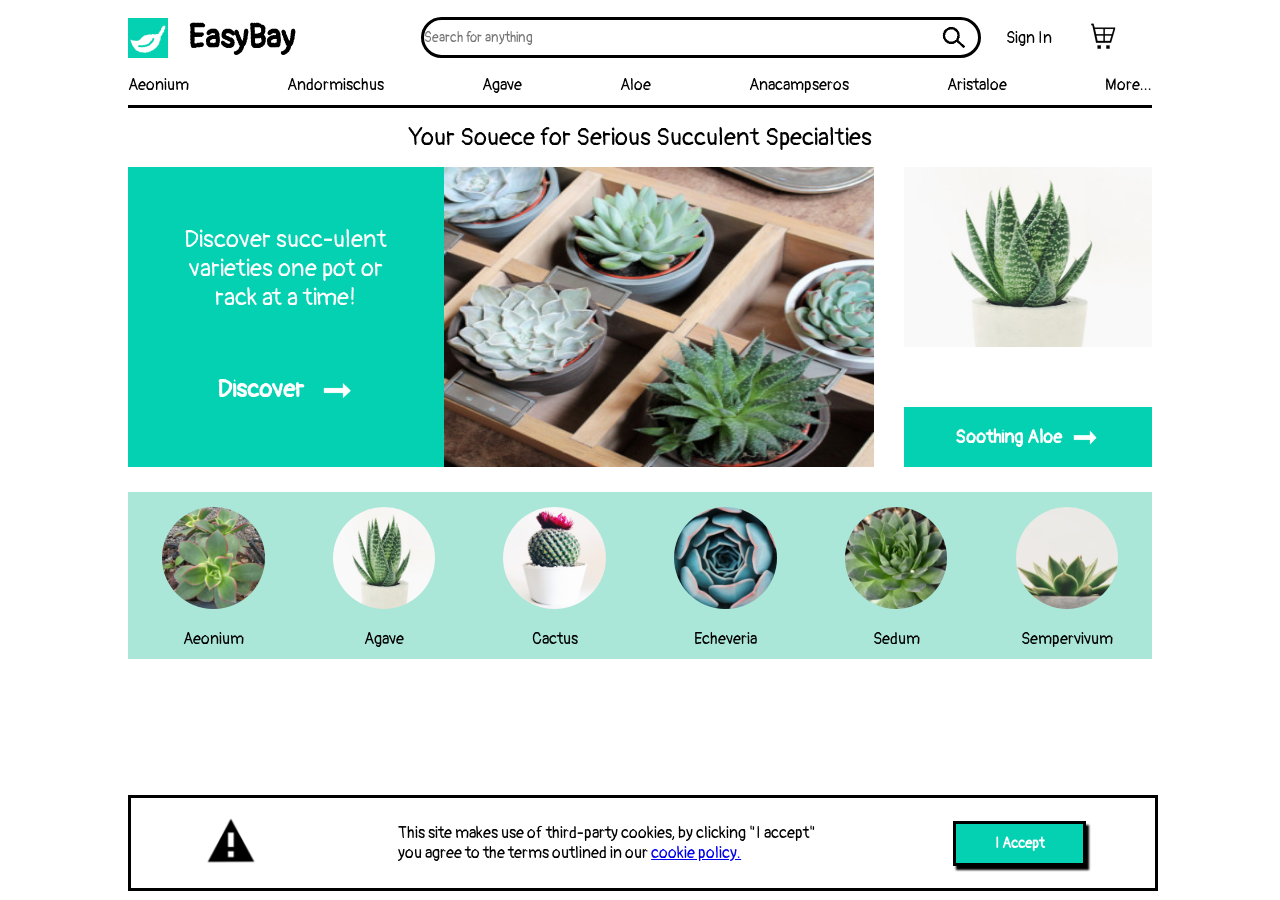
<file: Belt_Exam/index.html>
<!DOCTYPE html>
<html lang="en">
    <head>
        <meta charset="UTF-8">
        <meta http-equiv="X-UA-Compatible" content="IE=edge">
        <meta name="viewport" content="width=device-width, initial-scale=1.0">
        <title>Succulent Shop</title>
        <link rel="stylesheet" href="style.css">
        <script src="scripts.js"></script>
    </head>
    <body>
        <div class="navbar">
            <div class="left-side">
                <img src="assets/leaf.png" alt="leaf picture">
                <a href="#">
                    <h1>EasyBay</h1>
                </a>
            </div>
            <div class="center-side">
                <input type="text" id="searchInput" placeholder="Search for anything">
                <img src="assets/search-dark.png" alt="search image">
            </div>
            <div class="right-side">
                <a href="#">Sign In</a>
                <a onclick="alert('Your Cart is empty!')" href="#">
                    <img src="assets/cart-dark.png" alt="Cart image">
                </a>
            </div>
        </div>

        <div class="subnav">
            <a href="#" class="tab">Aeonium</a>
            <a href="#" class="tab">Andormischus</a>
            <a href="#" class="tab">Agave</a>
            <a href="#" class="tab">Aloe</a>
            <a href="#" class="tab">Anacampseros</a>
            <a href="#" class="tab">Aristaloe</a>
            <a href="#" class="tab">More...</a>
        </div>

        <div class="main">
            <p class="details">
                Your Souece for Serious Succulent Specialties
            </p>
            <div class="section">
                <div class="left-side">
                    <div class="details">
                        <p>
                            Discover succ-ulent varieties one pot or rack at a time!
                        </p>
                        <div class="discover-container">
                            <a href="#">
                                Discover
                            </a>
                            <img src="assets/arrow-light.png" alt="arrow right">
                        </div>
                    </div>

                    <div class="picture-container">
                        <img onmouseover="review(this)" onmouseout="review(this)" src="assets/succulents-1.jpg" alt="succulents picture">
                    </div>
                </div>
                <div class="right-side">
                    <img src="assets/aloe-s.jpg" alt="">
                    <button>
                        Soothing Aloe
                        <img src="assets/arrow-light.png" alt="">
                    </button>
                </div>
            </div>

            <div class="section">
                <div class="col">
                    <img src="assets/aeonium-s.jpg" alt="Aeonium picture">
                    <label for="">Aeonium</label>
                </div>
                <div class="col">
                    <img src="assets/aloe-s.jpg" alt="Agave picture">
                    <label for="">Agave</label>
                </div>
                <div class="col">
                    <img src="assets/cactus-s.jpg" alt="Cactus picture">
                    <label for="">Cactus</label>
                </div>
                <div class="col">
                    <img src="assets/echeveria-s.jpg" alt="Echeveria picture">
                    <label for="">Echeveria</label>
                </div>
                <div class="col">
                    <img src="assets/sedum-s.jpg" alt="Sedum picture">
                    <label for="">Sedum</label>
                </div>
                <div class="col">
                    <img src="assets/sempervivum-s.jpg" alt="Sempervivum picture ">
                    <label for="">Sempervivum</label>
                </div>
            </div>
        </div>

        <div class="cookies">
            <img src="assets/alert-dark.png" alt="alert sign">
            <p>
                This site makes use of third-party cookies, by clicking "I accept"<br>
                you agree to the terms outlined in our <a href="#">cookie policy.</a>
            </p>
            <button onclick="hide(this)">I Accept</button>
        </div>
    </body>
</html>
</file>
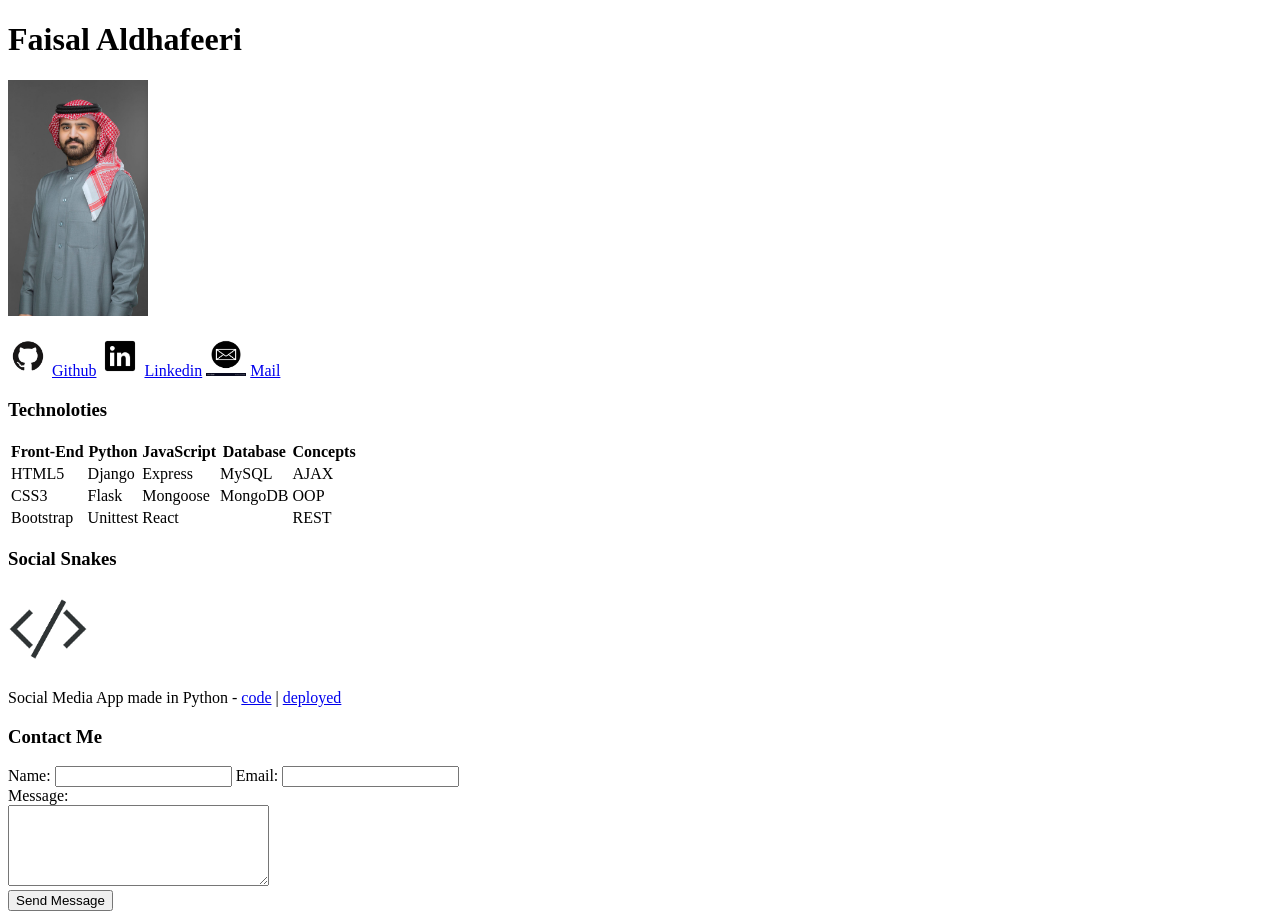
<file: Day-1/Portfolio-Content/index.html>
<!DOCTYPE html>
<html lang="en">
<head>
    <meta charset="UTF-8">
    <meta http-equiv="X-UA-Compatible" content="IE=edge">
    <meta name="viewport" content="width=device-width, initial-scale=1.0">
    <title>Portfolio</title>
</head>
<body>
    <h1>Faisal Aldhafeeri</h1>
    <p>
        <img src="imgs/photo.jpeg"   width="140px" alt="programmer photo">
    </p>

    <div>
        <img src="imgs/GitHub-Mark.png" width="40px" height="40px" alt="github logo">
        <a href="https://github.com/n8tu">Github</a>
        <img src="imgs/linkedin-Mark.png" width="40px" height="40px" alt="github logo">
        <a href="https://www.linkedin.com/in/faisal-aldhafeeri-939236194/">Linkedin</a>
        <img src="imgs/mail-Mark.jpeg" width="40px" height="40px" alt="github logo">
        <a href="mailto:faisalz.nj@gmail.com">Mail</a>
    </div>

    <h3>Technoloties</h3>
    <table>
        <tr>
            <th>Front-End</th>
            <th>Python</th>
            <th>JavaScript</th>
            <th>Database</th>
            <th>Concepts</th>
        </tr>

        <tr>
            <td>HTML5</td>
            <td>Django</td>
            <td>Express</td>
            <td>MySQL</td>
            <td>AJAX</td>
        </tr>

        <tr>
            <td>CSS3</td>
            <td>Flask</td>
            <td>Mongoose</td>
            <td>MongoDB</td>
            <td>OOP</td>
        </tr>

        <tr>
            <td>Bootstrap</td>
            <td>Unittest</td>
            <td>React</td>
            <td></td>
            <td>REST</td>
        </tr>
    </table>

    <div>
        <h3>Social Snakes</h3>
        <img width="80px" src="imgs/code.png" alt=" developer sign ">
        <p>Social Media App made in Python - 
            <a href="#">code</a> | <a href="#">deployed</a>
        </p>
    </div>

    
    <form action="">
        <h3>Contact Me</h3>
        <div>
            <label for="">Name:</label>
            <input type="text">

            <label for="">Email:</label>
            <input type="email">
        </div>
        
        <label for="message">Message:</label>
        <div>
            <textarea name="message" id="" cols="30" rows="5"></textarea>
        </div>

        <input type="submit" value="Send Message">


    </form>


</body>
</html>
</file>
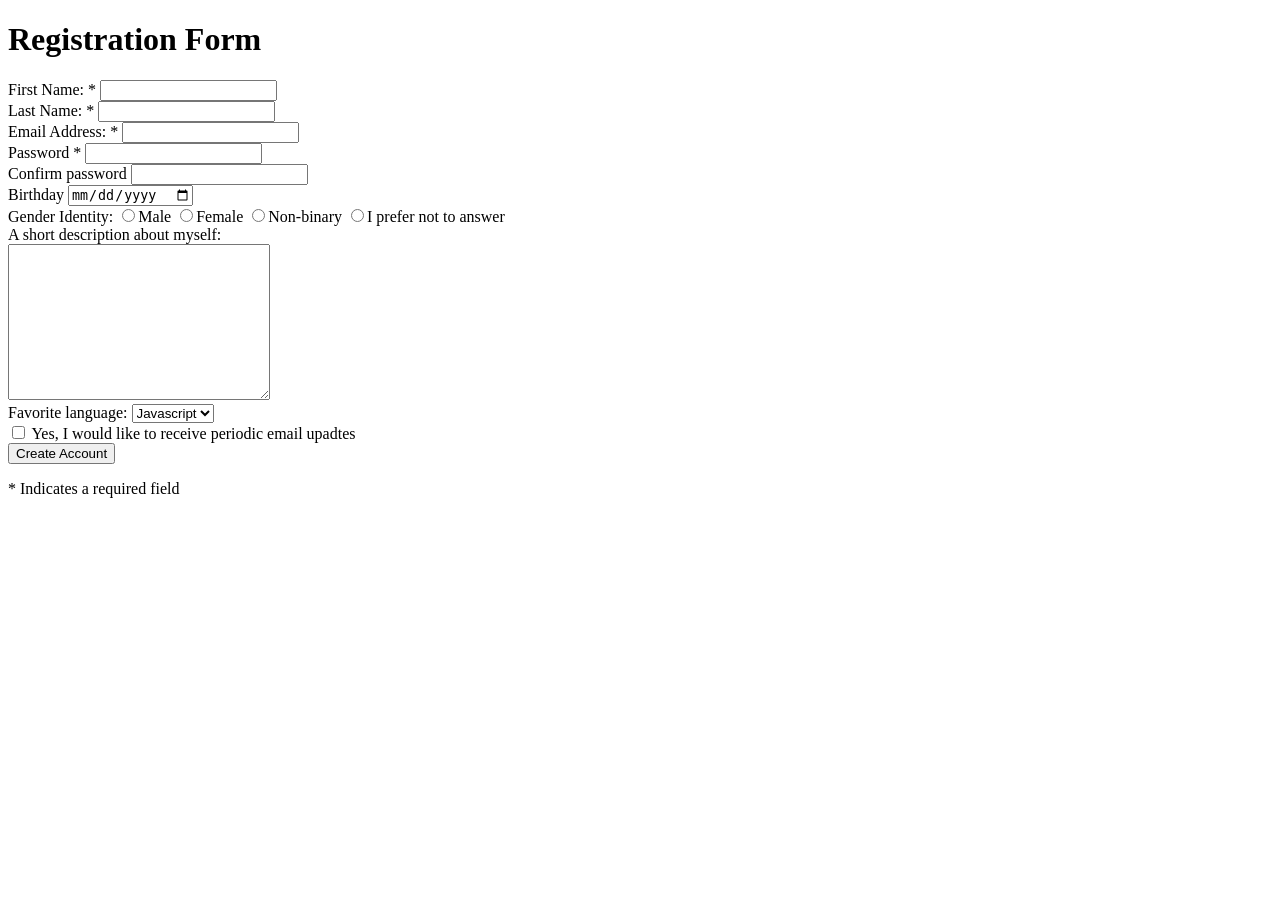
<file: Day-1/Registeration-form/index.html>
<!DOCTYPE html>
<html lang="en">
  <head>
    <meta charset="UTF-8" />
    <meta http-equiv="X-UA-Compatible" content="IE=edge" />
    <meta name="viewport" content="width=device-width, initial-scale=1.0" />
    <title>Registration Form</title>
  </head>
  <body>
    <h1>Registration Form</h1>
    <form action="">
      <div>
        <label for="">First Name: *</label>
        <input type="text" required />
      </div>

      <div>
        <label for="">Last Name: *</label>
        <input type="text" required />
      </div>

      <div>
        <label for="">Email Address: *</label>
        <input type="email" required />
      </div>

      <div>
        <label for="">Password *</label>
        <input type="password" required />
      </div>

      <div>
        <label for="">Confirm password</label>
        <input type="password" required />
      </div>

      <div>
        <label for="">Birthday</label>
        <input type="date" />
      </div>

      <div>
        <label for="">Gender Identity:</label>
        <input type="radio" name="gender" value="Male" />Male
        <input type="radio" name="gender" value="Female" />Female
        <input type="radio" name="gender" value="Non-binary" />Non-binary
        <input type="radio" name="gender" value="I prefer not to answer" />I
        prefer not to answer
      </div>
      <label for="">A short description about myself:</label>
      <div>
        <textarea name="" id="" cols="30" rows="10"></textarea>
      </div>

      <div>
        <label for="">Favorite language:</label>
        <select name="programming_language" id="">
          <option value="" selected>Javascript</option>
          <option value="">Java</option>
          <option value="">PHP</option>
          <option value="">Python</option>
        </select>
      </div>

      <div>
        <input type="checkbox" name="mail" />
        <label for="mail"
          >Yes, I would like to receive periodic email upadtes</label
        >
      </div>

      <input type="submit" value="Create Account" />

      <p>* Indicates a required field</p>
    </form>
  </body>
</html>
</file>
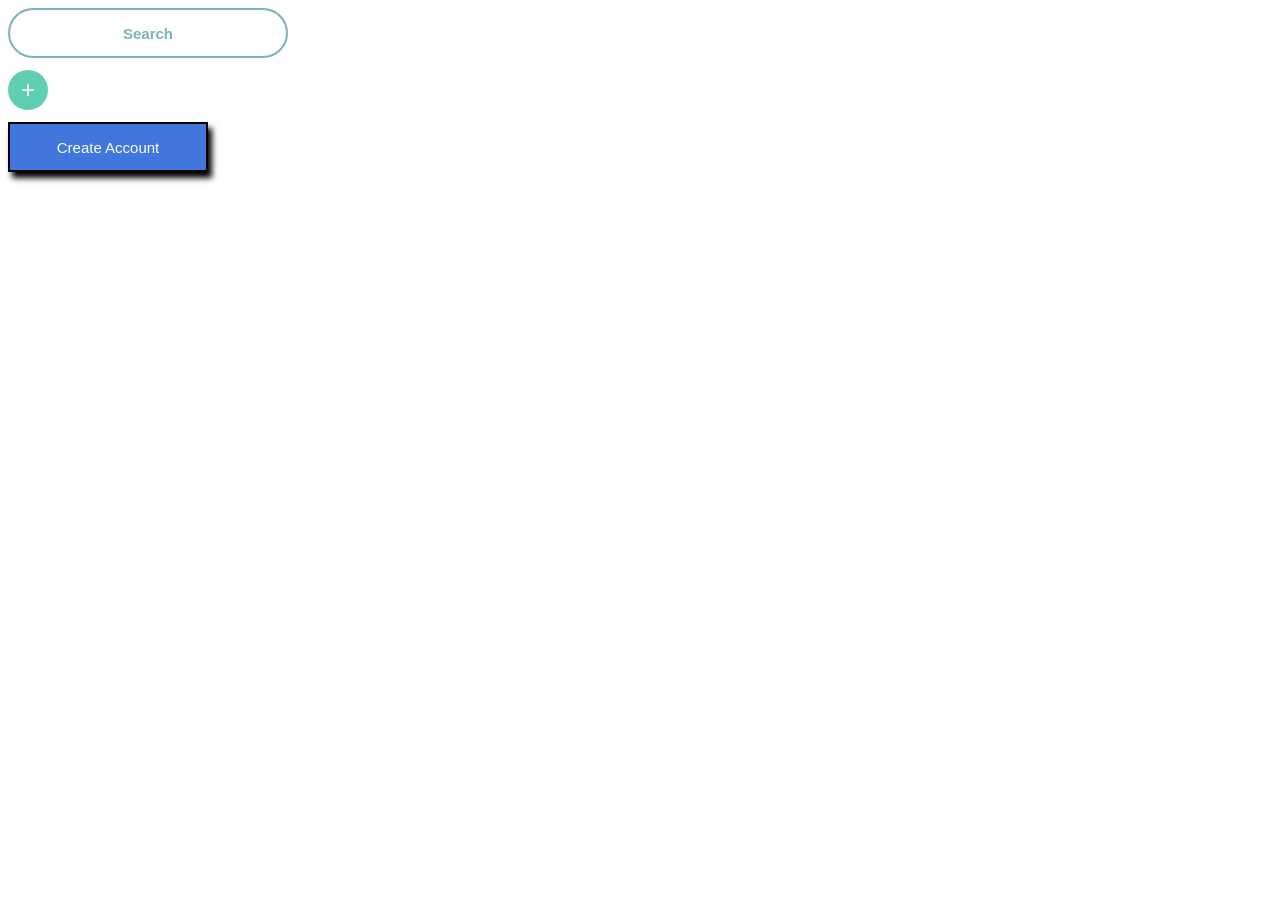
<file: Day-2/Button Up/index.html>
<!DOCTYPE html>
<html lang="en">
<head>
    <meta charset="UTF-8">
    <meta http-equiv="X-UA-Compatible" content="IE=edge">
    <meta name="viewport" content="width=device-width, initial-scale=1.0">
    <title>Button Styling</title>
    <link rel="stylesheet" href="style.css">
</head>
<body>
    <div>
        <button class="first-button">Search</button>
    </div>
    <div>
        <button class="second-button">+</button>
    </div>
    <div>
        <button class="third-button">Create Account</button>
    </div>


</body>
</html>
</file>
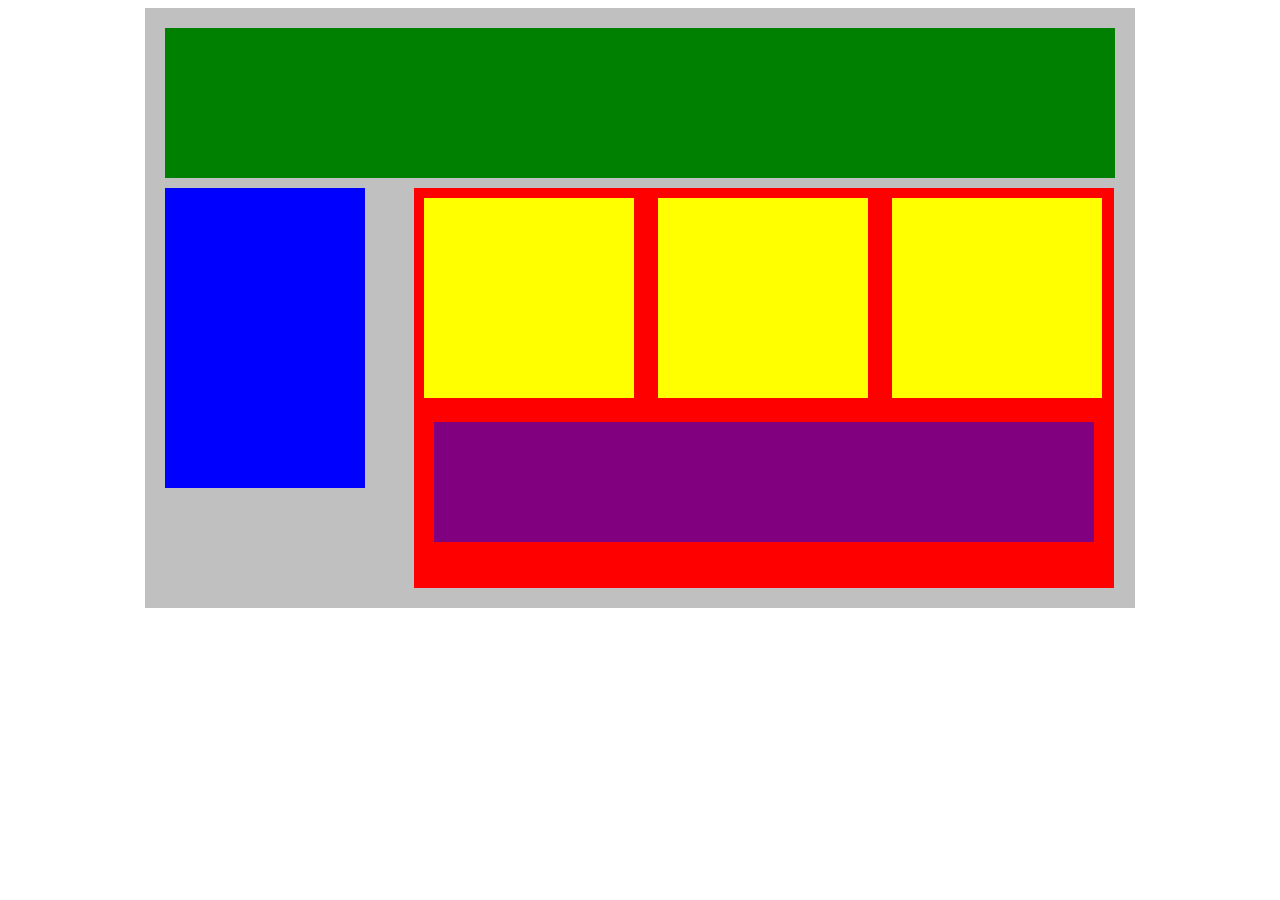
<file: Day-2/Plotting Our Blocks/index.html>
<!DOCTYPE html>
<html lang="en">
<head>
    <title>Position Practice</title>
    <link rel="stylesheet" type="text/css" href="style.css">
</head>
<body>
    <div class="container">
        <div class="top-nav"></div>
        <div class="side-nav"></div>
        <div class="main">
            <div class="sub-content"></div>
            <div class="sub-content"></div>
            <div class="sub-content"></div>
            <div id="advertisement"></div>
        </div>
    </div>
</body>
</html>
</file>
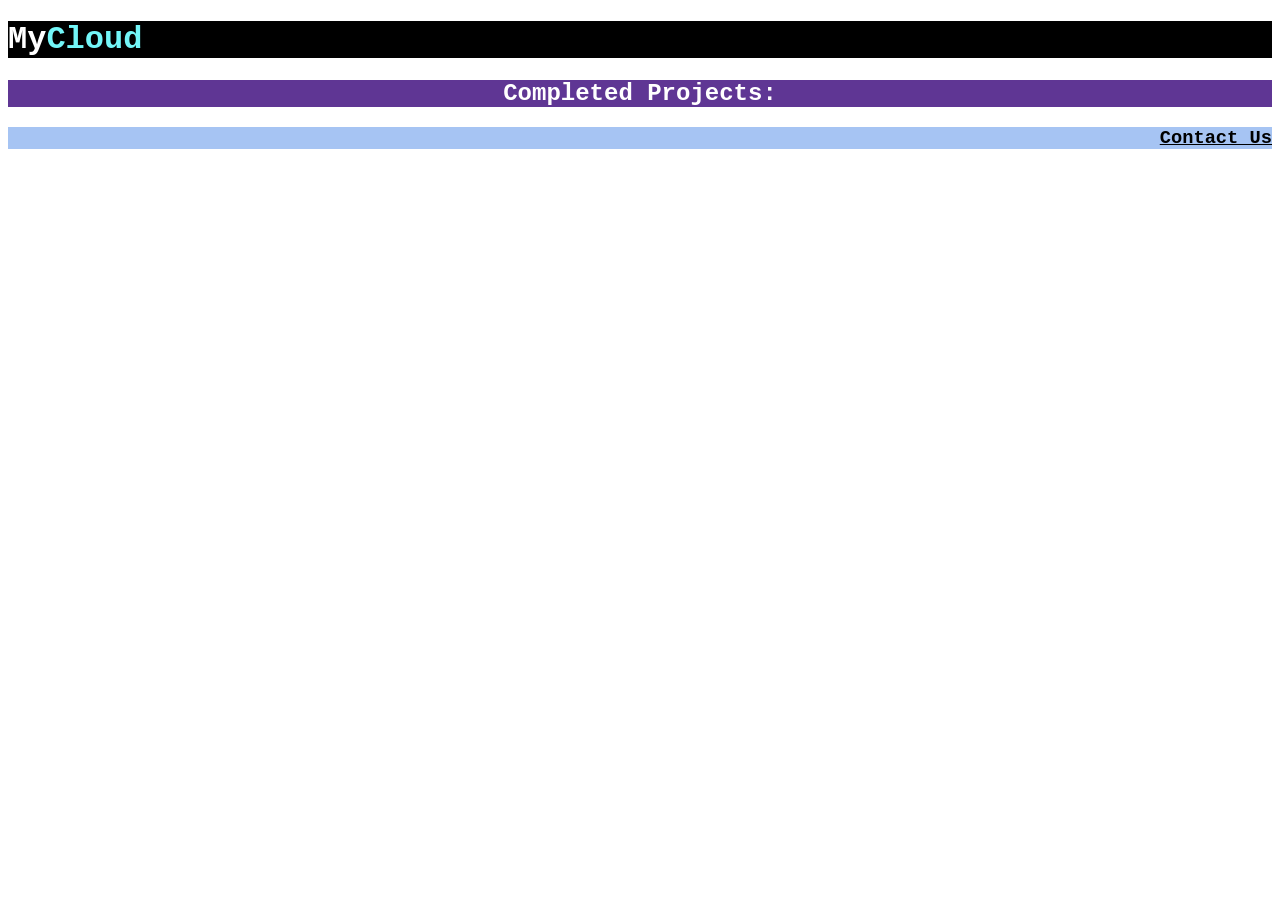
<file: Day-2/Text Styling/index.html>
<!DOCTYPE html>
<html lang="en">
<head>
    <meta charset="UTF-8">
    <meta http-equiv="X-UA-Compatible" content="IE=edge">
    <meta name="viewport" content="width=device-width, initial-scale=1.0">
    <title>Styling</title>
    <link rel="stylesheet" href="style.css">
</head>
<body>
    <h1 class="title">My<span id="title-second-word">Cloud</span></h1>
    <h2 class="sub-title">Completed Projects:</h2>
    <h3 class="link" href="#">Contact Us</h3>
</body>
</html>
</file>
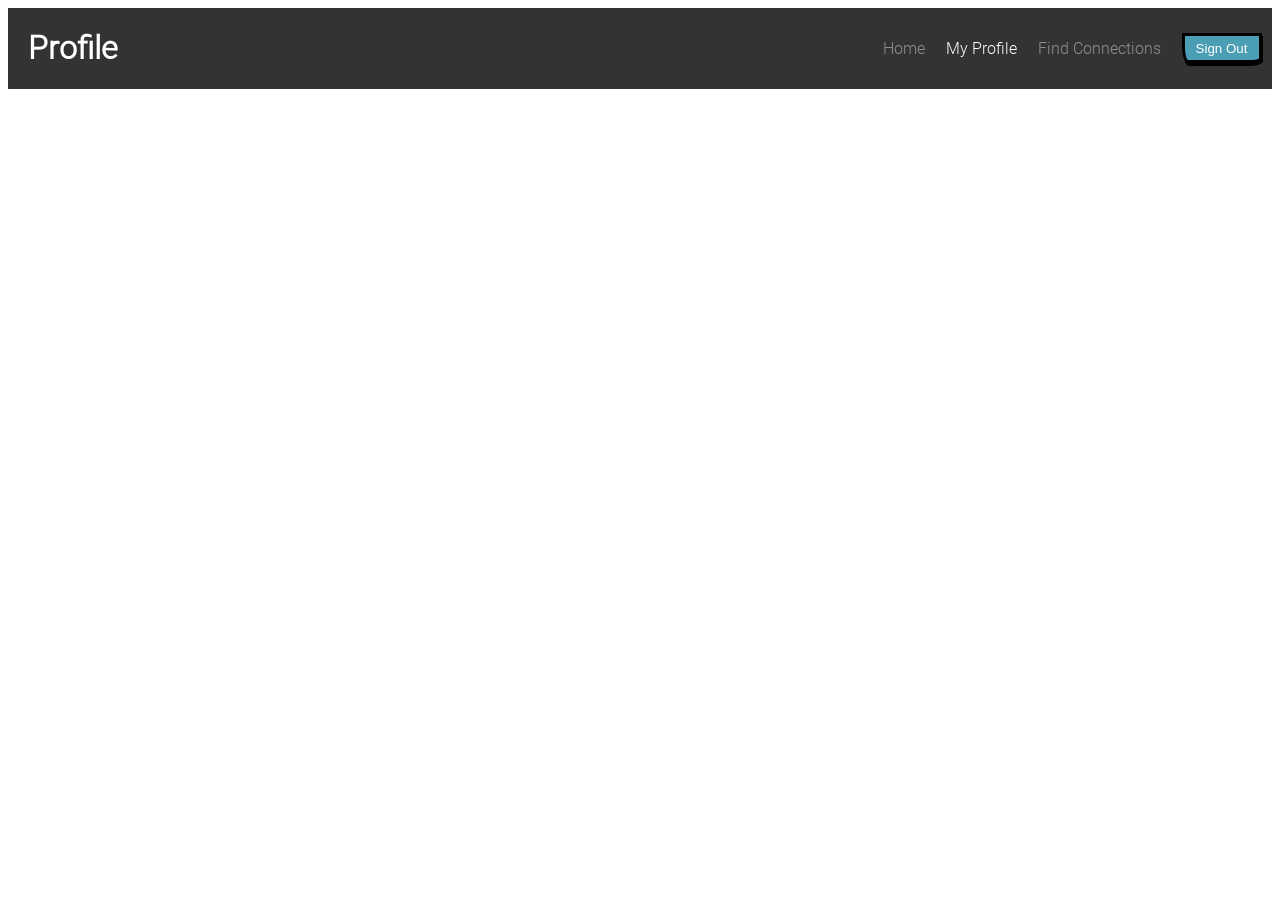
<file: Day-3/Flex Navbar/index.html>
<!DOCTYPE html>
<html lang="en">
<head>
    <meta charset="UTF-8">
    <meta http-equiv="X-UA-Compatible" content="IE=edge">
    <meta name="viewport" content="width=device-width, initial-scale=1.0">
    <title>Flex Navbar</title>
    <link rel="stylesheet" href="style.css">
</head>
<body>
    <div class="nav">
        <h1 class="nav-title">Profile</h1>
        <ul class="nav-links">
            <li><a href="#">Home</a></li>
            <li><a href="#" class="active">My Profile</a></li>
            <li><a href="#">Find Connections</a></li>
            <li><button class="btn">Sign Out</button></li>
        </ul>
    </div>    
</body>
</html>
</file>
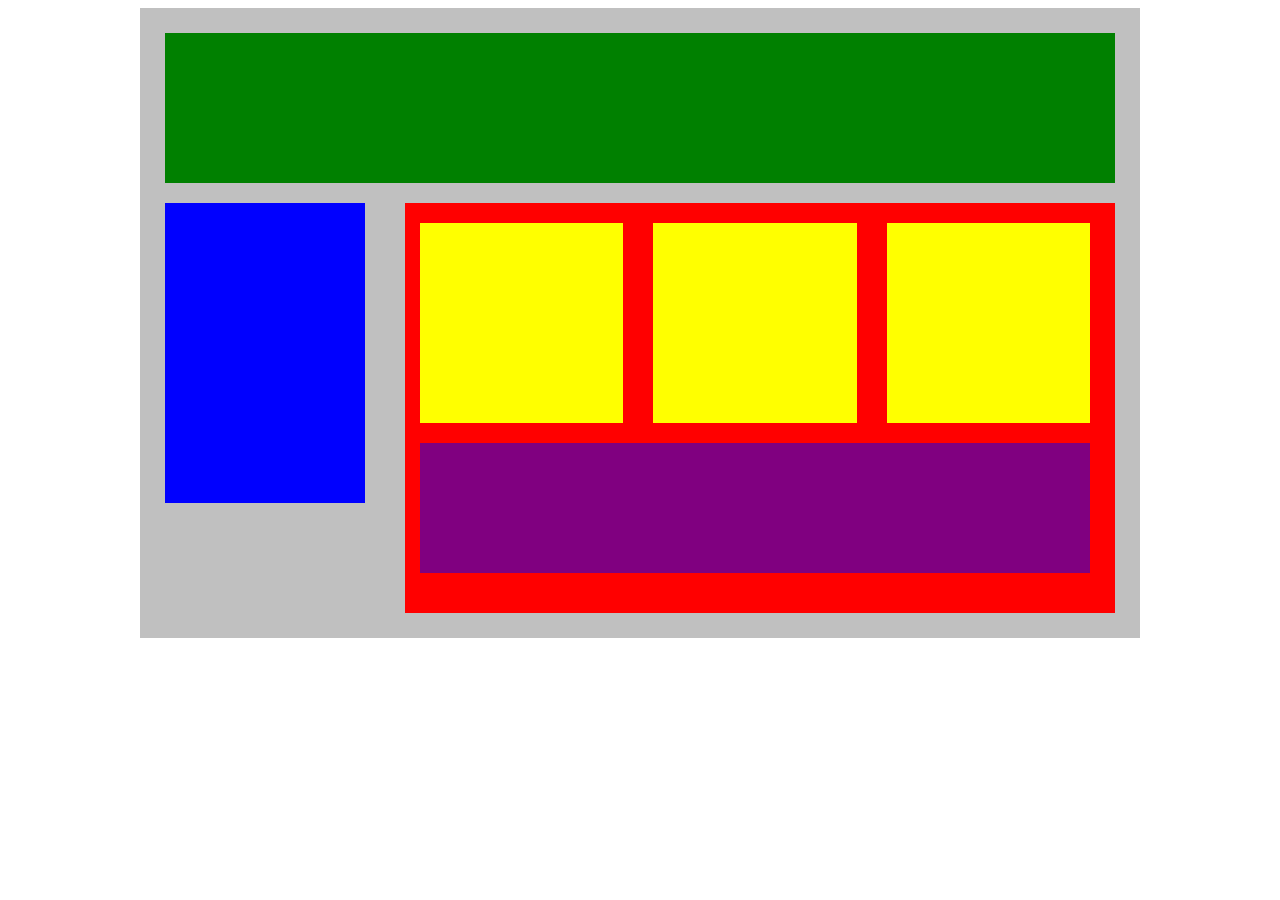
<file: Day-3/Flex our Blocks/index.html>
<!DOCTYPE html>
<html lang="en">
<head>
    <title>Position Practice</title>
    <link rel="stylesheet" type="text/css" href="style.css">
</head>
<body>
    <div class="container">
        <div class="top-nav"></div>
        <div class="row">
            <div class="side-nav"></div>
            <div class="main">
                <div class="row">
                    <div class="sub-content"></div>
                    <div class="sub-content"></div>
                    <div class="sub-content"></div>
                </div>
                <div id="advertisement"></div>
            </div>
        </div>
    </div>
</body>
</html>
</file>
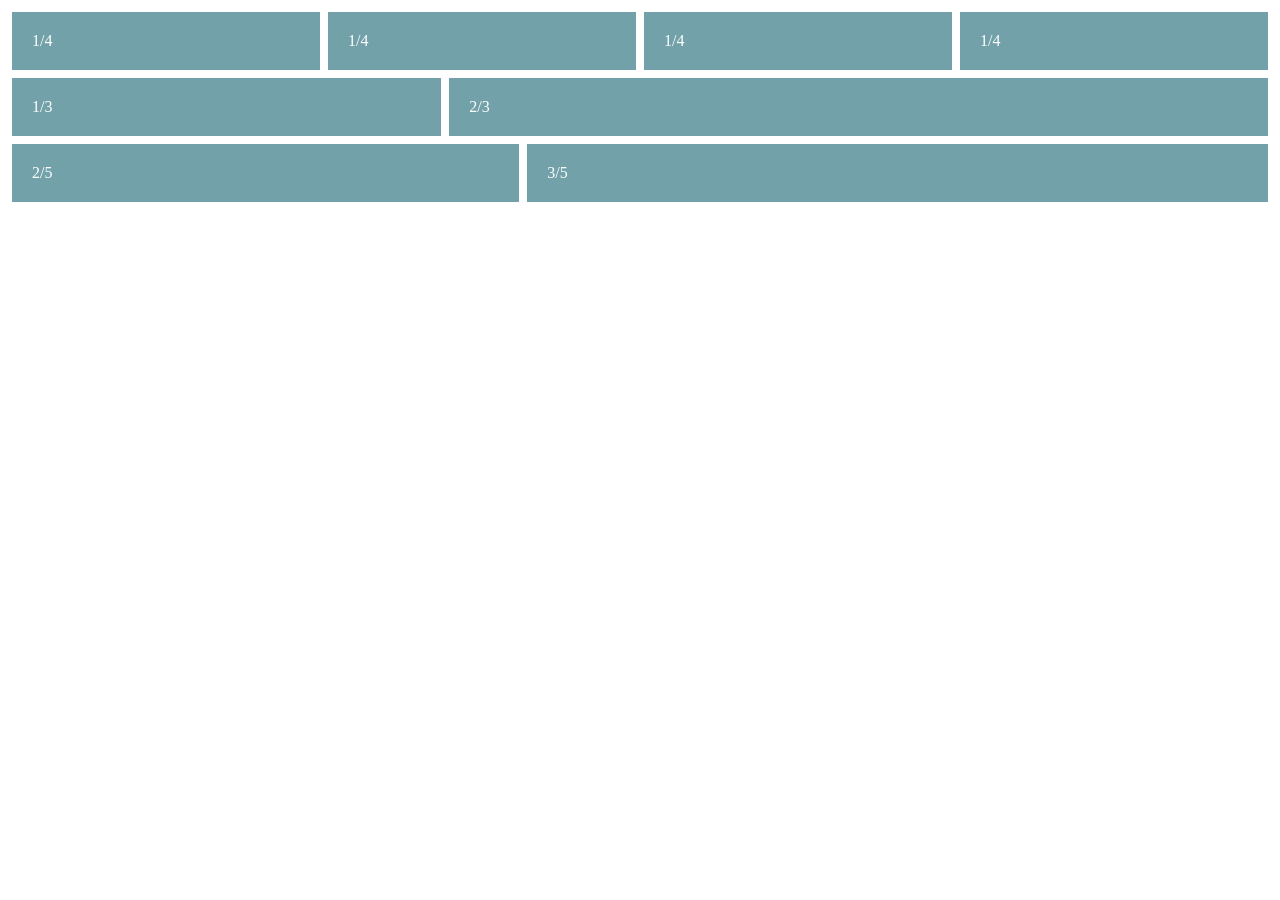
<file: Day-3/FLEX-ible Columns/index.html>
<!DOCTYPE html>
<html lang="en">
<head>
    <meta charset="UTF-8">
    <meta http-equiv="X-UA-Compatible" content="IE=edge">
    <meta name="viewport" content="width=device-width, initial-scale=1.0">
    <title>Flex-ible Columns</title>
    <link rel="stylesheet" href="style.css">
</head>
<body>
    <div class="row">
        <div class="col">1/4</div>
        <div class="col">1/4</div>
        <div class="col">1/4</div>
        <div class="col">1/4</div>
    </div>
        
    <div class="row">
        <div class="col">1/3</div> 
        <div class="col-2">2/3</div>
    </div>
    
    <div class="row">
        <div class="col-2">2/5</div>
        <div class="col-3">3/5</div>
    </div>
    
    
</body>
</html>
</file>
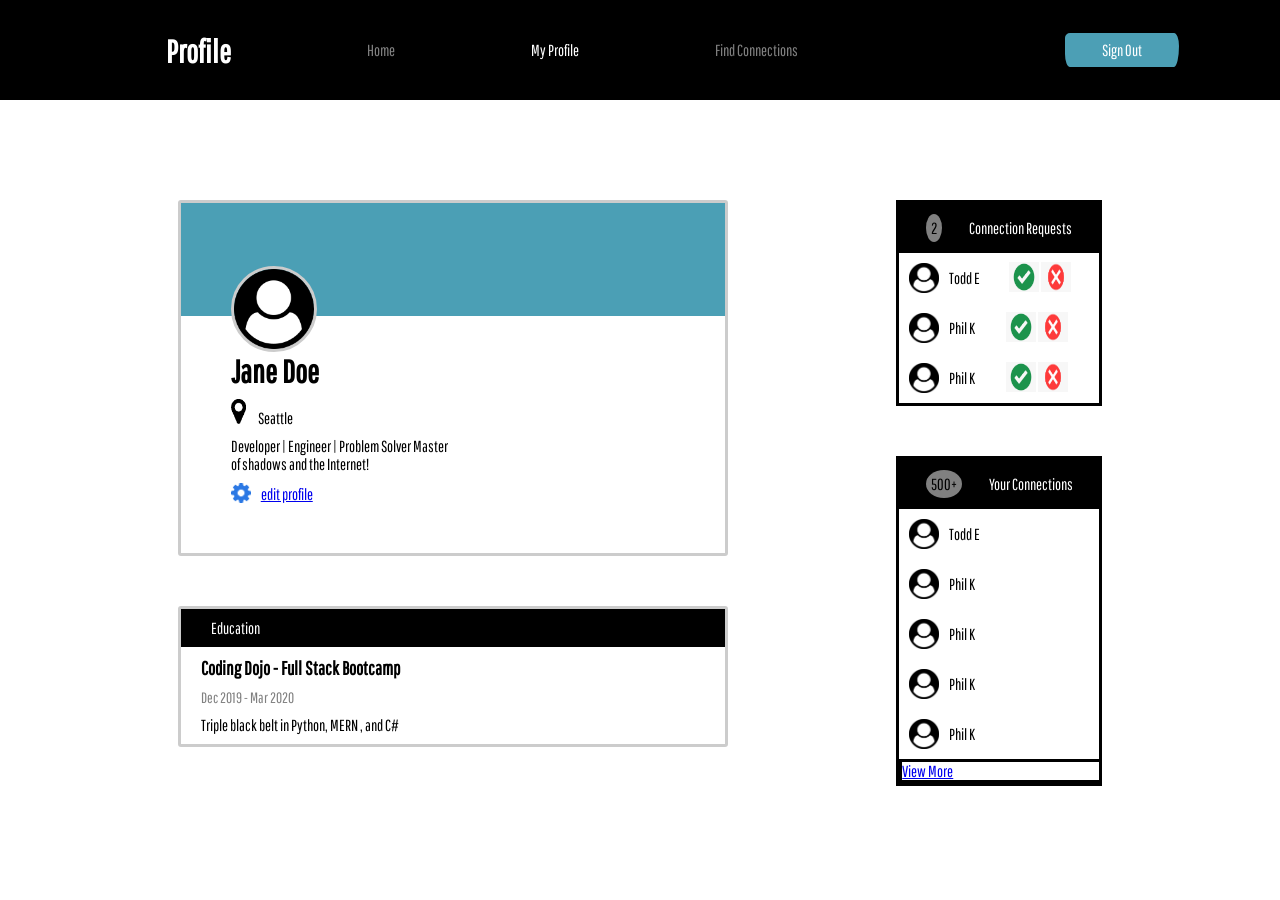
<file: Day-4/Profile Page/index.html>
<!DOCTYPE html>
<html lang="en">
  <head>
    <meta charset="UTF-8" />
    <meta http-equiv="X-UA-Compatible" content="IE=edge" />
    <meta name="viewport" content="width=device-width, initial-scale=1.0" />
    <title>Profile</title>
    <link rel="stylesheet" href="style.css" />
  </head>
  <body>
    <div class="navbar">
      <div class="left-side">
        <h1>Profile</h1>
        <a href="#">Home</a>
        <a class="active" href="#">My Profile</a>
        <a href="#">Find Connections</a>
      </div>
      <div class="right-side">
        <button class="btn">Sign Out</button>
      </div>
    </div>

    <div class="body-container">
      <div class="left-side-body">
        <div class="profile-container">
          <div class="profile-background"></div>
          <div class="profile">
            <div class="profile-image-shape">
              <img
                id="profile-image"
                src="icons/user-circle.png"
                alt="profile image"
              />
            </div>
            <div class="profile-content-container">
              <h1 id="profile-name">Jane Doe</h1>
              <div class="profile-location">
                <img src="icons/map-marker.png" alt="map marker" />
                Seattle
              </div>
              <p id="profile-description">
                Developer | Engineer | Problem Solver Master of shadows and the
                Internet!
              </p>

              <a id="profile-edit" href="#">
                <img src="icons/gear.png" alt="gear image" />
                edit profile
              </a>
            </div>
          </div>
        </div>

        <div class="education-section">
            <div id="section-background">
                <span id="section-title">Education</span>
            </div>
            <h3 id="education-title">Coding Dojo - Full Stack Bootcamp</h3>
            <p id="education-date">Dec 2019 - Mar 2020</p>
            <p id="education-description">
                Triple black belt in Python, MERN , and C#
            </p>
        </div>
      </div>

      <div class="right-side-body">
          <div class="connection-requests-container">
              <div class="header-background">
                  <span id="connections-requests-number">2</span>
                  <span id="header-title">Connection Requests</span>
              </div>
              <div class="connection-requests">
                  <div class="user-requester-container">
                      <img src="icons/user-circle.png" alt="profile image">
                      <span id="user-name">Todd E</span>
                      <div class="connection-options">
                          <img src="icons/accept.png" alt="true sign"> 
                          <img src="icons/refuse.png" alt="false sign">
                      </div>
                  </div>

                  <div class="user-requester-container">
                    <img src="icons/user-circle.png" alt="profile image">
                    <span id="user-name">Phil K</span>
                    <div class="connection-options">
                        <img src="icons/accept.png" alt="true sign"> 
                        <img src="icons/refuse.png" alt="false sign">
                    </div>
                 </div>

                 <div class="user-requester-container">
                    <img src="icons/user-circle.png" alt="profile image">
                    <span id="user-name">Phil K</span>
                    <div class="connection-options">
                        <img src="icons/accept.png" alt="true sign"> 
                        <img src="icons/refuse.png" alt="false sign">
                    </div>
                </div>
                  
              </div>
          </div>

          <div class="connections-container">
            <div class="header-background">
                <span id="connections-requests-number">500+</span>
                <span id="header-title">Your Connections</span>
            </div>
            <div class="connection-requests">
                <div class="user-requester-container">
                    <img src="icons/user-circle.png" alt="profile image">
                    <span id="user-name">Todd E</span>
                </div>

                <div class="user-requester-container">
                  <img src="icons/user-circle.png" alt="profile image">
                  <span id="user-name">Phil K</span>
               </div>

               <div class="user-requester-container">
                  <img src="icons/user-circle.png" alt="profile image">
                  <span id="user-name">Phil K</span>
              </div>

              <div class="user-requester-container">
                <img src="icons/user-circle.png" alt="profile image">
                <span id="user-name">Phil K</span>
            </div>

            <div class="user-requester-container">
                <img src="icons/user-circle.png" alt="profile image">
                <span id="user-name">Phil K</span>
            </div>

            <div class="user-view-more">
                <div id="user-view-more">
                    <a href="#">View More</a>
                </div>
        </div>
      </div>
    </div>
  </body>
</html>
</file>
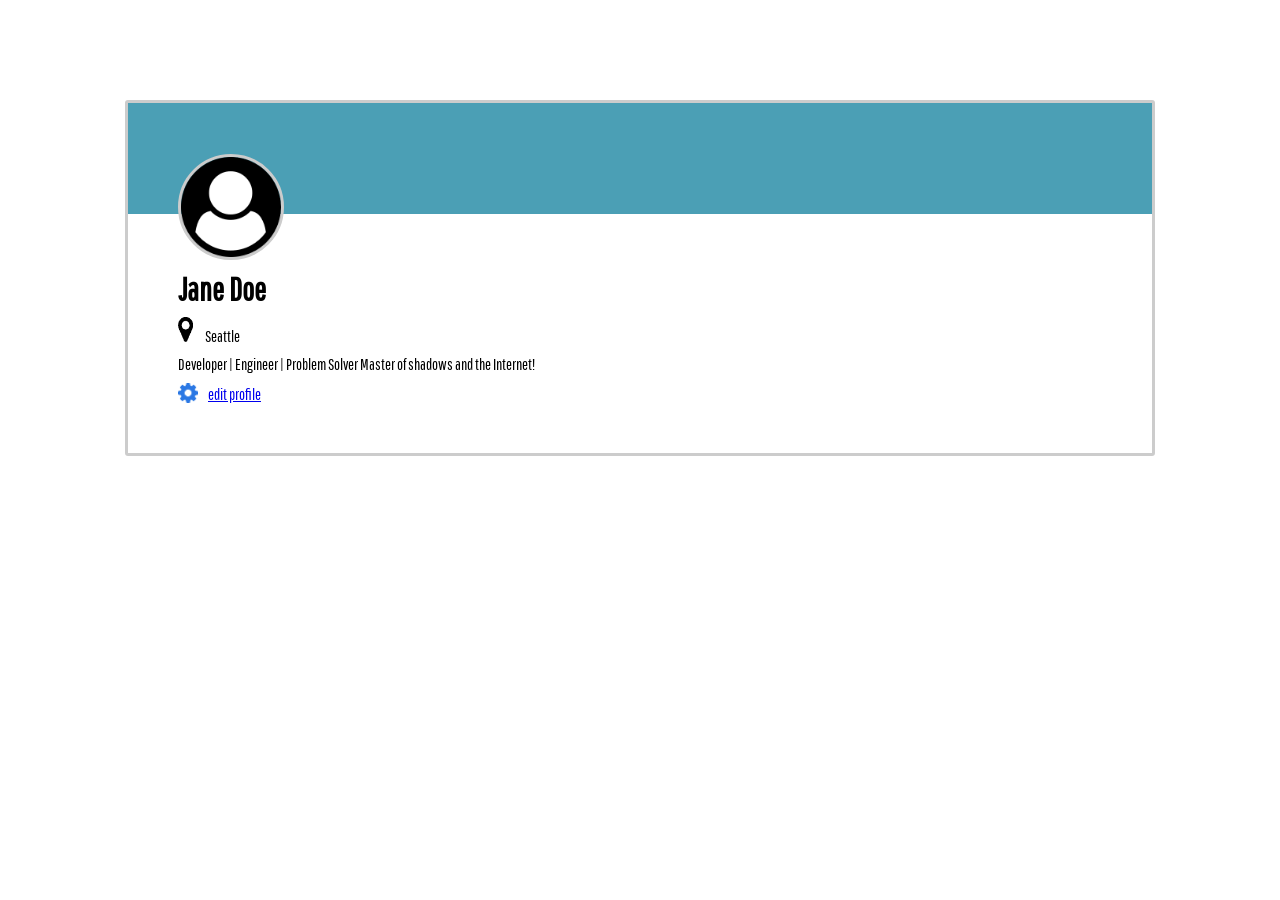
<file: Day-4/User Card/index.html>
<!DOCTYPE html>
<html lang="en">
<head>
    <meta charset="UTF-8">
    <meta http-equiv="X-UA-Compatible" content="IE=edge">
    <meta name="viewport" content="width=device-width, initial-scale=1.0">
    <title>Profile</title>
    <link rel="stylesheet" href="style.css">
    <link href="https://fonts.googleapis.com/css2?family=Courgette&family=Pathway+Gothic+One&display=swap" rel="stylesheet">
</head>
<body>
    <div class="container">
        
        <div class="profile-background">

        </div>
        <div class="profile">
            <div class="profile-image-shape">
                <img id="profile-image" src="icons/user-circle.png" alt="profile image">
            </div>
            <div class="profile-content-container">
                <h1 id="profile-name">Jane Doe</h1>
                <div class="profile-location">
                    <img src="icons/map-marker.png" alt="map marker">
                    Seattle
                </div>
                <p id="profile-description">Developer | Engineer | Problem Solver
                    Master of shadows and the Internet!
                </p>

                <a id="profile-edit" href="#">
                <img src="icons/gear.png" alt="gear image">
                edit profile
                </a>
            </div>
        </div>
    </div>
</body>
</html>
</file>
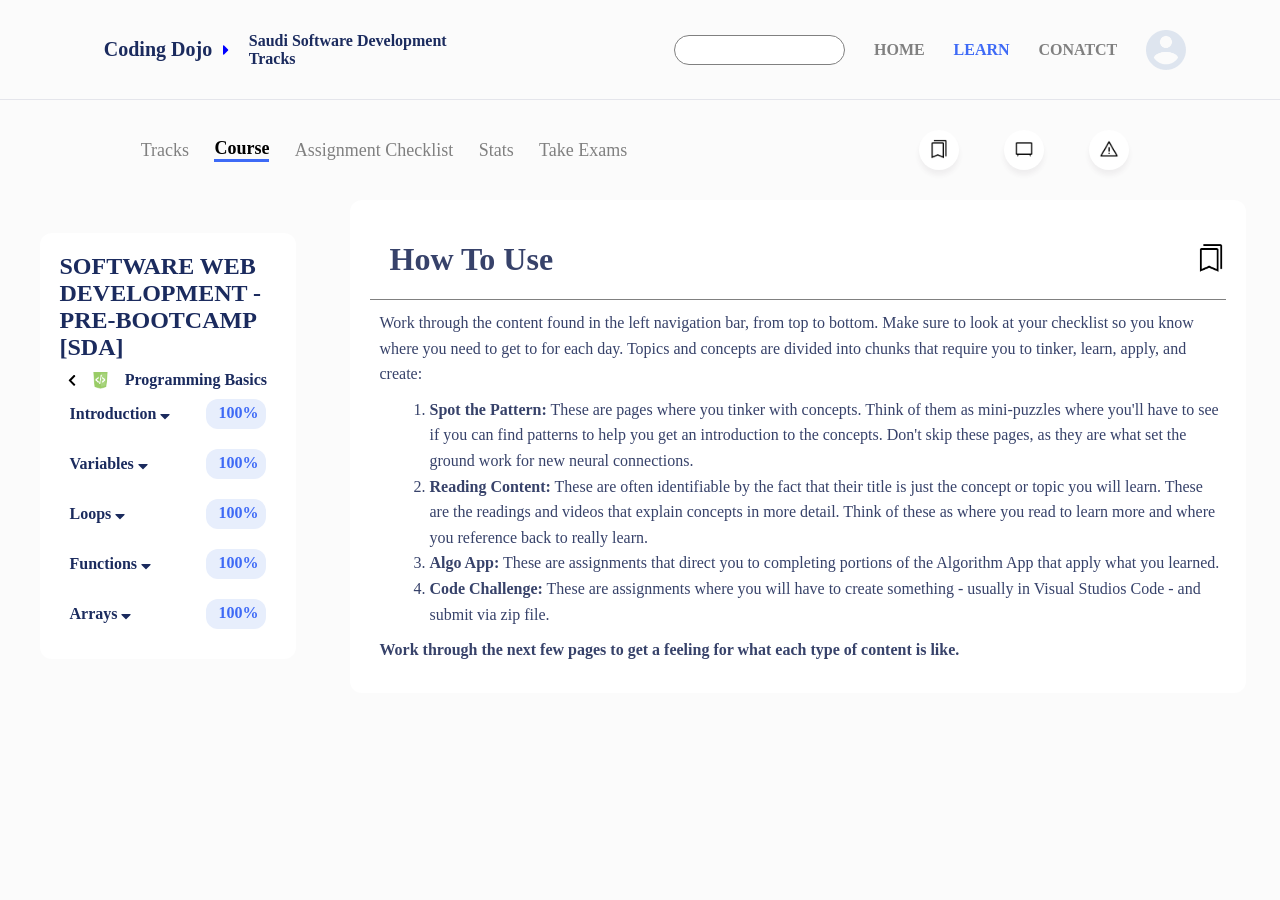
<file: Day-5/CSS Library/index.html>
<!DOCTYPE html>
<html lang="en">
<head>
    <meta charset="UTF-8">
    <meta http-equiv="X-UA-Compatible" content="IE=edge">
    <meta name="viewport" content="width=device-width, initial-scale=1.0">
    <title>Coding Dojo</title>
    <link rel="stylesheet" href="dojo.css">
</head>
<body>
    <div class="navbar">
        <div class="leftSide">
            <h2 id="navbar-title">Coding Dojo</h2>
            <svg id="arrow" aria-hidden="true" focusable="false" data-prefix="fas" data-icon="caret-right" class="svg-inline--fa fa-caret-right fa-w-6 " role="img" xmlns="http://www.w3.org/2000/svg" viewBox="0 0 192 512"><path fill="currentColor" d="M0 384.662V127.338c0-17.818 21.543-26.741 34.142-14.142l128.662 128.662c7.81 7.81 7.81 20.474 0 28.284L34.142 398.804C21.543 411.404 0 402.48 0 384.662z"></path></svg>
            <h4 id="navbar-subtitle">Saudi Software Development Tracks</h4>
        </div>

        <div class="rightSide">
            <input type="text" id="searchBtn">
            <a href="#">HOME</a>
            <a class="active" href="#">LEARN</a>
            <a href="#">CONATCT</a>
            <img id="profileImage" src="imgs/profile_placeholder.png" alt="">
        </div>
    </div>

    <div class="subNavBar">
        <div class="leftSide">
            <a href="#">Tracks</a>
            <a class="active" href="#">Course</a>
            <a href="#">Assignment Checklist</a>
            <a href="#">Stats</a>
            <a href="#">Take Exams</a>
        </div>

        <div class="rightSide">
            <button>
                <img src="imgs/bookmarks_FILL0_wght400_GRAD0_opsz48.png" alt="bookmark sign">
            </button>
            <button>
                <img src="imgs/tv_gen_FILL0_wght400_GRAD0_opsz48.png" alt="daily news sign">
            </button>
            <button>
                <img src="imgs/warning_FILL0_wght400_GRAD0_opsz48.png" alt="warning sign">
            </button>
        </div>
    </div>

    <div class="main">
        <div class="leftSide">
            <h2 id="mainTitle">SOFTWARE WEB DEVELOPMENT - PRE-BOOTCAMP [SDA]</h2>
            <div class="subject">
                <svg id="leftArrow" aria-hidden="true" focusable="false" data-prefix="fas" data-icon="chevron-left" class="svg-inline--fa fa-chevron-left fa-w-10 " role="img" xmlns="http://www.w3.org/2000/svg" viewBox="0 0 320 512"><path fill="currentColor" d="M34.52 239.03L228.87 44.69c9.37-9.37 24.57-9.37 33.94 0l22.67 22.67c9.36 9.36 9.37 24.52.04 33.9L131.49 256l154.02 154.75c9.34 9.38 9.32 24.54-.04 33.9l-22.67 22.67c-9.37 9.37-24.57 9.37-33.94 0L34.52 272.97c-9.37-9.37-9.37-24.57 0-33.94z"></path></svg>
                <img src="imgs/workshop.png" alt="developers sign">
                <h4 id="subjectTitle">Programming Basics</h4>
            </div>

            <div class="content">
                <div class="section">
                    <h4 id="sectionTitle">
                        Introduction
                        <svg id="downArrow" aria-hidden="true" focusable="false" data-prefix="fas" data-icon="caret-down" class="svg-inline--fa fa-caret-down fa-w-10 " role="img" xmlns="http://www.w3.org/2000/svg" viewBox="0 0 320 512"><path fill="currentColor" d="M31.3 192h257.3c17.8 0 26.7 21.5 14.1 34.1L174.1 354.8c-7.8 7.8-20.5 7.8-28.3 0L17.2 226.1C4.6 213.5 13.5 192 31.3 192z"></path></svg>
                    </h4>
                    <div class="progress">
                        <span>100%</span>
                    </div>
                </div>

                <div class="section">
                    <h4 id="sectionTitle">
                        Variables
                        <svg id="downArrow" aria-hidden="true" focusable="false" data-prefix="fas" data-icon="caret-down" class="svg-inline--fa fa-caret-down fa-w-10 " role="img" xmlns="http://www.w3.org/2000/svg" viewBox="0 0 320 512"><path fill="currentColor" d="M31.3 192h257.3c17.8 0 26.7 21.5 14.1 34.1L174.1 354.8c-7.8 7.8-20.5 7.8-28.3 0L17.2 226.1C4.6 213.5 13.5 192 31.3 192z"></path></svg>
                    </h4>
                    <div class="progress">
                        <span>100%</span>
                    </div>
                </div>

                <div class="section">
                    <h4 id="sectionTitle">
                        Loops
                        <svg id="downArrow" aria-hidden="true" focusable="false" data-prefix="fas" data-icon="caret-down" class="svg-inline--fa fa-caret-down fa-w-10 " role="img" xmlns="http://www.w3.org/2000/svg" viewBox="0 0 320 512"><path fill="currentColor" d="M31.3 192h257.3c17.8 0 26.7 21.5 14.1 34.1L174.1 354.8c-7.8 7.8-20.5 7.8-28.3 0L17.2 226.1C4.6 213.5 13.5 192 31.3 192z"></path></svg>
                    </h4>
                    <div class="progress">
                        <span>100%</span>
                    </div>
                </div>

                <div class="section">
                    <h4 id="sectionTitle">
                        Functions
                        <svg id="downArrow" aria-hidden="true" focusable="false" data-prefix="fas" data-icon="caret-down" class="svg-inline--fa fa-caret-down fa-w-10 " role="img" xmlns="http://www.w3.org/2000/svg" viewBox="0 0 320 512"><path fill="currentColor" d="M31.3 192h257.3c17.8 0 26.7 21.5 14.1 34.1L174.1 354.8c-7.8 7.8-20.5 7.8-28.3 0L17.2 226.1C4.6 213.5 13.5 192 31.3 192z"></path></svg>
                    </h4>
                    <div class="progress">
                        <span>100%</span>
                    </div>
                </div>

                <div class="section">
                    <h4 id="sectionTitle">
                        Arrays
                        <svg id="downArrow" aria-hidden="true" focusable="false" data-prefix="fas" data-icon="caret-down" class="svg-inline--fa fa-caret-down fa-w-10 " role="img" xmlns="http://www.w3.org/2000/svg" viewBox="0 0 320 512"><path fill="currentColor" d="M31.3 192h257.3c17.8 0 26.7 21.5 14.1 34.1L174.1 354.8c-7.8 7.8-20.5 7.8-28.3 0L17.2 226.1C4.6 213.5 13.5 192 31.3 192z"></path></svg>
                    </h4>
                    <div class="progress">
                        <span>100%</span>
                    </div>
                </div>
            </div>
        </div>

        <div class="rightSide">
            <div class="content-title-container">
                <h1>
                   How To Use
                </h1>
                <button id="bookmarkContent">
                    <img src="imgs/bookmarks_FILL0_wght400_GRAD0_opsz48.png" alt="bookmark sign">
                </button>
            </div>

            <div class="content-container">
                <p>
                    Work through the content found in the left navigation bar, from top to bottom. Make sure to look at your checklist so you know where you need to get to for each day. 
                    Topics and concepts are divided into chunks that require you to tinker, learn, apply, and create:
                    <ol id="orderList">
                        <li>
                            <b>Spot the Pattern:</b>
                             These are pages where you tinker with concepts. Think of them as mini-puzzles where you'll have to see if you can find patterns to help you get an introduction to the concepts. Don't skip these pages, as they are what set the ground work for new neural connections.
                        </li>
                        <li>
                            <b>Reading Content:</b>
                             These are often identifiable by the fact that their title is just the concept or topic you will learn. These are the readings and videos that explain concepts in more detail. Think of these as where you read to learn more and where you reference back to really learn.
                        </li>

                        <li>
                            <b>Algo App:</b>
                            These are assignments that direct you to completing portions of the Algorithm App that apply what you learned. 
                        </li>

                        <li>
                            <b>Code Challenge:</b>
                            These are assignments where you will have to create something - usually in Visual Studios Code - and submit via zip file. 
                        </li>
                    </ol>
                    <b id="bold">Work through the next few pages to get a feeling for what each type of content is like. </b>
                </p>
            </div>
        </div>
    </div>

    
</body>
</html>
</file>
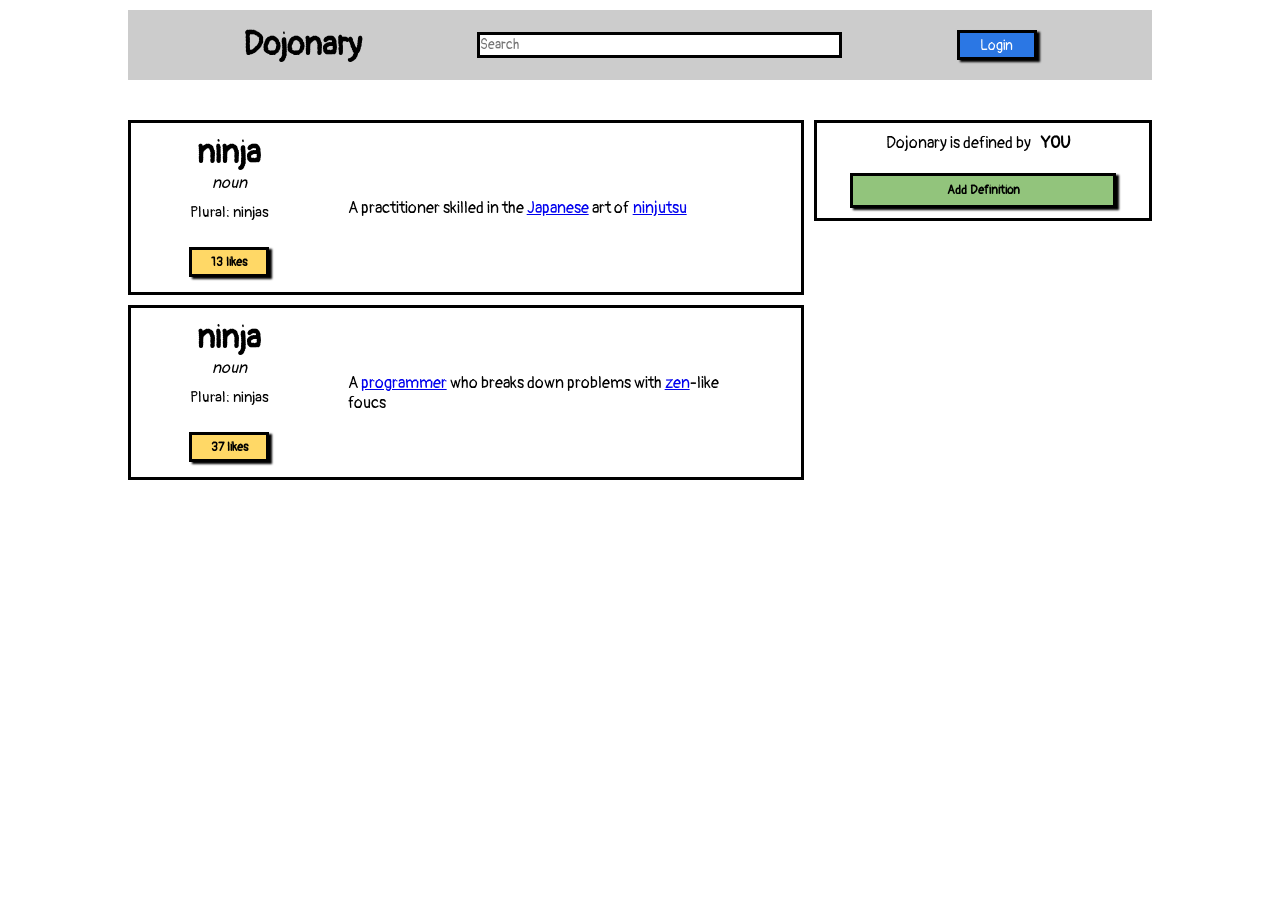
<file: Day-6/Button Clicker/index.html>
<!DOCTYPE html>
<html lang="en">
<head>
    <meta charset="UTF-8">
    <meta http-equiv="X-UA-Compatible" content="IE=edge">
    <meta name="viewport" content="width=device-width, initial-scale=1.0">
    <title>Dojonary</title>
    <link rel="stylesheet" href="style.css">
    <script src="scripts.js"></script>
</head>
<body>
    <div class="navbar">
        <h1 id="navbar-title">Dojonary</h1>
        <input type="text" id="searchInput" placeholder="Search">
        <button onclick="isLoggedIn(this)" id="accessBtn">Login</button>
    </div>

    <div class="main">
        <div class="leftSide-container">
            <div class="section">
                <div id="leftside-section">
                    <h1 id="section-title">ninja</h1>
                    <span id="section-subtitle">noun</span>
                    <p id="section-defenition">Plural: ninjas</p>
                    <button onclick="like(this)" class="likesBtn">13 likes</button>
                </div>
                <div id="rightSide-section">
                    <p>A practitioner skilled in the
                        <a href="#">Japanese</a> art of 
                        <a href="#">ninjutsu</a>
                    </p>
                </div>
            </div>

            <div class="section">
                <div id="leftside-section">
                    <h1 id="section-title">ninja</h1>
                    <span id="section-subtitle">noun</span>
                    <p id="section-defenition">Plural: ninjas</p>
                    <button onclick="like(this)" class="likesBtn">37 likes</button>
                </div>
                <div id="rightSide-section">
                    <p>A <a href="#">programmer</a> who breaks
                        down problems with <a href="#">zen</a>-like foucs
                    </p>
                </div>
            </div>
        </div>


        <div class="rightSide-container">
            <div class="section">
                <p>
                    Dojonary is
                    defined by<b>YOU</b>
                </p>
                <button onclick="remove(this)" id="definitionBtn">Add Definition</button>
            </div>
        </div>
    </div>
</body>
</html>
</file>
<file: Belt_Exam/style.css>
@font-face {
    font-family: "website-font";
    src: url("assets/fonts/Pangolin-Regular.ttf");
}

*{
    padding: 0px;
    margin: 0px;
    font-family: "website-font";
}

.navbar , .subnav , .main , .cookies{
    width: 80%;
    margin: 0px auto;
}

.navbar{
    display: flex;
    justify-content: space-between;
    align-items: center;
    height: 75px;
}

.navbar .left-side{
    display: flex;
    flex:2;
    justify-content: flex-start;
    align-items: center;
}

.navbar .left-side img {
    background-color: #03d1b2;
    width: 40px;
    margin-right: 20px;

}

.navbar .left-side a {
    color:black;
    text-decoration: none;
}

.navbar .center-side{
    display: flex;
    justify-content: center;
    flex:4;
}

#searchInput{
    width: 100%;
    height: 35px;
    border: 0.2rem solid black;
    border-radius: 25px;
}

.navbar .center-side img{
    width: 25px;
    height: 25px;
    position: relative;
    right: 40px;
    top:8px;
}

.navbar .right-side{
    display:flex;
    flex:1;
    align-items: center;
    justify-content: space-between;
}

.navbar .right-side a{
    text-decoration: none;
    color: black;
}

.navbar .right-side img{
    width: 50%;
}

.subnav{
    display: flex;
    justify-content: space-between;
    border-bottom: 0.2rem solid black;
}

.tab{
    color:black;
    text-decoration: none;
    margin-bottom: 10px;
}

.main .details{
    text-align: center;
    margin: 15px;
    font-size:24px;
}

.section{
    display: flex;
    justify-content: space-between;
    height: 300px;
    margin-bottom: 25px;
}

.section .left-side{
    display: flex;
    justify-content: flex-start;
    align-items: center;
    flex:3;
    margin-right: 30px;
}

.section .left-side .details{
    background-color: #03d1b2;
    display: flex;
    flex-direction: column;
    justify-content: space-evenly;
    align-items: center;
    height: 100%;
    margin: 0px;
}

.section .left-side .details p{
    width: 70%;
    color:white;
}

.section .left-side .details .discover-container{
    display: flex;
    align-items: center;
    justify-content: space-around;
}

.section .left-side .details .discover-container img{
    width: 25%;
}

.section .left-side .details .discover-container a{
    color:white;
    text-decoration: none;
    font-weight: bold;
}

.section .left-side .picture-container{
    height: 100%;
    width: 100%;
    margin: 0px;
}

.section .left-side .picture-container img{
    height: 100%;
    width: 100%;
}


.section .right-side{
    display: flex;
    flex: 1;
    flex-direction: column;
    justify-content: space-between;
    align-items: center;
}

.section .right-side img{
    height: 60%;
    width: 100%;
}

.section .right-side button{
    height: 20%;
    width: 100%;
    background-color: #03d1b2;
    color: white;
    font-size: 18px;
    font-weight: bold;
    display: flex;
    align-items: center;
    justify-content: center;
    border: none;
}

.section .right-side button img{
    width: 13%;
    margin-left: 6px;
}

.section + .section {
    background-color: #aae7d8;
    display: flex;
    justify-content: space-around;
    height: 20%;
}

.section + .section .col{
    display: flex;
    flex-direction: column;
    justify-content: space-evenly;
    align-items: center;
}

.section + .section .col * {
    margin: 10px;
}

.section + .section .col img{
    width: 60%;
    margin-top: 15px;
    border-radius: 50%;
}

.cookies{
    border:0.2rem solid black;
    position: fixed;
    left: 10%;
    bottom: 1%;
    background-color: white;
    display: flex;
    align-items: center;
    justify-content: space-around;
    height: 10%;
}

.cookies img{
    width: 6%;
}

.cookies button{
    width: 13%;
    height: 50%;
    background-color: #03d1b2;
    border: 0.2rem solid black;
    box-shadow: 3px 4px 2px black;
    color: white;
    font-size: 14px;
    font-weight: 600;
}
</file>
<file: Day-2/Button Up/style.css>
.first-button{
    border: 0.15rem solid;
    font-weight: bold;
    font-size: 15px;
    border-radius: 28px;
    border-color: #7AB4B7;
    color: #7AB4B7;
    background-color: white;
    width: 280px;
    height: 50px;
}

.second-button{
    border-radius: 100%;
    width: 40px;
    height: 40px;
    background-color: #5FCEB3;
    color: white;
    font-size: 24px;
    border-style: none;
    margin-top: 12px;
}

.third-button{
    width:200px;
    height:50px;
    border: 0.15rem black solid;
    background-color: #4176DD;
    color: white;
    font-size: 15px;
    box-shadow: 4px 6px 6px black;
    margin-top: 12px;
}
</file>
<file: Day-2/Plotting Our Blocks/style.css>
.container{
    width: 950px;
    background-color: silver;
    padding:20px;
    margin: 0px auto;
}

.top-nav {
    height: 150px;
    background-color: green;
}
.side-nav {
    height: 300px;
    width: 200px;
    margin: 10px auto;
    background-color: blue;
}
.main {
    height: 400px;
    width: 700px;
    background-color: red;
    margin: 10px 0px 0px 45px;
    display: block;
}
.sub-content {
    height: 200px;
    width: 210px;
    background-color: yellow;
    margin: 10px 10px;
    display: inline-block;
}
#advertisement {
    height: 120px;
    width: 660px;
    margin: 10px auto;
    background-color: purple;
}

.side-nav, .main{
    display: inline-block;
    vertical-align: top;
}
</file>
<file: Day-2/Text Styling/style.css>
* {
    font-family:'Courier New', Courier, monospace;
}
.title{
    background-color: black;
    color: white;
    text-align: left;
}

#title-second-word{
    color: #73F6F8;
}

.sub-title{
    background-color: #5F3694;
    color: white;
    text-align: center;
}

.link{
    background-color: #A6C4F3;
    color:black;
    text-align: right;
    text-decoration: underline;
}
</file>
<file: Day-3/Flex Navbar/style.css>
@font-face {
    font-family: Roboto-Light;
    src: url(Fonts/Roboto-Light.ttf);
}

.nav{
    background-color: #333333;
    display: flex;
    justify-content: space-between;
    align-items: center;
    font-family: Roboto-Light;
}

.nav-title{
    color: white;
    margin-left: 20px;
}

.nav-links{
    display: flex;
    justify-content: space-around;
    align-items: center;
    width: 400px;
}

.nav-links li{
    list-style: none;
}

.nav-links > li > a {
    text-decoration: none;
    color:#8F8F8F;
    
}

.nav-links > li > a.active{
    color:white; 
}

.btn{
    background-color: #4B9FB5;
    border: 0.2rem black solid;
    color:white;
    width: 80px;
    height: 30px;
    box-shadow: 1px 3px black;
    border-radius: 0px 21px 16px 8px / 18px 0px 6px 20px;
}
</file>
<file: Day-3/Flex our Blocks/style.css>
.container{
    width: 950px;
    background-color: silver;
    margin: 0px auto;
    padding: 25px;
}
.top-nav {
    height: 150px;
    background-color: green;
}
.side-nav {
    height: 300px;
    width: 200px;
    background-color: blue;
}
.main {
    height: 400px;
    width: 700px;
    background-color: red;
    padding: 0px 10px 10px 0px;

}
.sub-content {
    height: 200px;
    width: 210px;
    background-color: #ffff00;
    margin: 0px 15px;
}
#advertisement {
    height: 120px;
    width: 660px;
    background-color: purple;
    margin: 20px 15px;
    padding: 5px;
}
.row {
    display: flex;
    justify-content: space-between;
    margin-top: 20px;

}
</file>
<file: Day-3/FLEX-ible Columns/style.css>
.row{
    display: flex;
}

.col , .col-2, .col-3{
    background-color: #73A1A9;
    color:white;
    margin: 4px;
    padding: 20px;
    flex:1
}

.col-2{
    flex:2;
}

.col-3{
    flex:3;
}
</file>
<file: Day-4/Profile Page/style.css>
@font-face {
    font-family: Pathway Gothic One;
    src: url(fonts/PathwayGothicOne-Regular.ttf);
}

*{
    padding: 0px;
    margin: 0px;
    font-family: Pathway Gothic One;
}

.navbar{
    display:flex;
    justify-content: space-around;
    align-items: center;
    background-color: black;
    width: 100%;
    height: 100px;
}

.navbar .left-side{
    display: flex;
    align-items: center;
    justify-content: space-around;
}

.left-side{
    color:white;
    width: 60%;
}

.left-side > a{
    text-decoration: none;
    color:grey;
}
.left-side > a.active{
    text-decoration: none;
    color:white;
}

.right-side .btn{
    width: 120px;
    height: 40px;
    border: 0.2rem solid black;
    background-color: #4C9FB5;
    color:white;
    font-size: 16px;
    border-radius: 10px 10px 10px 10px / 10px 20px 30px;
}

.body-container{
    display: flex;
    justify-content: space-around;
    width: 100%;
    height: 200px;
}

.left-side-body{
    display:block;
    flex-direction: column;
    justify-content: space-around;
}


.left-side-body .profile-container{
    display:flex;
    flex-direction: column;
    border: 0.2rem #CCCCCC solid;
    width:150%;
    height: 350px;
    margin: 0px auto;
    position: relative;
    top: 100px;
    border-radius: 3px;
}

.profile-background{
    background-color: #4B9FB5;
    width: 100%;
    height: 200px;
}

.profile-image-shape{
    width:80px;
    height: 80px;
    border-radius: 100%;
    border: 0.2rem solid #CCCCCC;
    position: relative;
    bottom: 50px;
    left: 50px;
}

#profile-image{
    width: 100%;
    height: 100%;
}

.profile{
    height: 100%;
    width: 100%;
}

.profile-content-container{
    position: relative;
    bottom:50px;
    left:50px;
    width: 40%;
}

.profile-location{
    margin: 10px 0px;

}

.profile-location > img{
    width: 15px;
    height: 25px;
    margin-right:10px;
}

#profile-edit{
    display:flex;
    justify-content: flex-start;
    align-items: flex-end;
}

#profile-edit > img{
    width: 20px;
    height: 20px;
    margin-top: 10px;
    margin-right:10px;
}


.education-section{
    position: relative;
    top:150px;
    border: 0.2rem #CCCCCC solid;
    width:150%;
    margin: 0px auto;
    border-radius: 3px;
}

.education-section #section-background{
    background-color: black;
    padding:10px
}

.education-section #section-background #section-title{
    color:white;
    margin: 10px 20px;
}

#education-title{
    margin: 10px 20px;
}

#education-date{
    margin: 10px 20px;
    color:grey;
    font-size:15px ;
}

#education-description{
    margin: 10px 20px;
}

.right-side-body{
    display:block;
}


.connection-requests-container{
    display: block;
    border: 0.2rem solid black;
    position: relative;
    top:100px;
    width: 200px;
    overflow:scroll;


}

.header-background{
    background-color: black;
    width: 100%;
    height: 50px;
    display: flex;
    justify-content: space-evenly;
    align-items: center;
}

#connections-requests-number{
    background-color: grey;
    border-radius: 50%;
    color: black;
    padding:5px;
    align-items: center;
}

#header-title{
    color:white;
}


.user-requester-container{
    display: flex;
    flex-direction: row;
    justify-content: flex-start;
    align-content: center;
    align-items: center;
    height: 60%;
}

.user-requester-container > img{
    width: 30px;
    height: 30px;
    margin: 10px;
}

.connection-options img{
    width:30px;
    height: 30px;
}

.connections-container{
    border: 0.2rem solid black;
    display: block;
    position: relative;
    top:150px;
    width: 200px;
    overflow:scroll;
}

.connections-container{
    border: 0.2rem solid black;
    display: block;
    position: relative;
    top:150px;
    width: 200px;
    overflow:scroll;
}

#user-view-more{
    border: 0.2rem solid black;
    width: 100%;
    text-align: left;
}

.connection-options{
    margin: 0px auto;
}
</file>
<file: Day-4/User Card/style.css>
@font-face {
    font-family: Pathway Gothic One;
    src: url(fonts/PathwayGothicOne-Regular.ttf);
}
*{
    margin: 0px;
    padding: 0px;
    font-family: Pathway Gothic One;
}

.container{
    display:flex;
    flex-direction: column;
    border: 0.2rem #CCCCCC solid;
    width:80%;
    height: 350px;
    margin: 0px auto;
    position: relative;
    top: 100px;
    border-radius: 3px;

}

.profile-background{
    background-color: #4B9FB5;
    width: 100%;
    height: 200px;
}

.profile-image-shape{
    width:100px;
    height: 100px;
    border-radius: 100%;
    border: 0.2rem solid #CCCCCC;
    position: relative;
    bottom: 60px;
    left: 50px;
}

#profile-image{
    width: 100%;
    height: 100%;
}

.profile{
    height: 100%;
    width: 100%;
}

.profile-content-container{
    position: relative;
    bottom:50px;
    left:50px;
    width: 40%;
}

.profile-location{
    margin: 10px 0px;

}

.profile-location > img{
    width: 15px;
    height: 25px;
    margin-right:10px;
}

#profile-edit{
    display:flex;
    justify-content: flex-start;
    align-items: flex-end;
}

#profile-edit > img{
    width: 20px;
    height: 20px;
    margin-top: 10px;
    margin-right:10px;
}
</file>
<file: Day-5/CSS Library/dojo.css>
@font-face {
    font-family: Josefin-Sans;
    src: url(fonts/JosefinSans-VariableFont_wght.ttf);
}
* {
    margin: 0;
    padding: 0;
    box-sizing: border-box;
    font-size: Josefin-Sans;
}

h1,h2,h3,h4,h5{
    color:#1B2B5E;
}

body{
    background-color: #FBFBFB;
}
.navbar{
    background-color: #FBFBFB;
    height: 100px;
    display: flex;
    align-items: center;
    justify-content: space-around;
    border-bottom: 0.1rem solid #E4E5EB;
}

.navbar .leftSide{
    display:flex;
    justify-content: space-around;
    align-items: center;
}

#navbar-title{
    margin-left: 10px;
    flex:2;
    font-size: 20px;
}

#arrow{
    width: 6px;
    color:blue;
    margin-right: 10px;
}

#navbar-subtitle{
    flex:4;
    margin-left: 10px;
}

.navbar .rightSide{
    display: flex;
    align-items: center;
    justify-content: space-between;
    width:40%;
}

.navbar .rightSide a{
    color:grey;
    text-decoration: none;
    font-weight: 800;
}

.navbar .rightSide a.active{
    color:#3E6AF6;
}

#searchBtn{
    border: 0.1rem solid grey;
    border-radius: 16px;
    height: 30px;
}

#profileImage{
    width:40px;
}

.subNavBar{
    background-color: #FBFBFB ;
    height: 100px;
    display:flex;
    justify-content: space-around;
    align-items: center;
}
.subNavBar .leftSide{
    display:flex;
    width:40%;
    justify-content: space-around;
    align-items: center;
}

.subNavBar .rightSide{
    display:flex;
    width:20%;
    justify-content: space-around;
    align-items: center;
}

.subNavBar .leftSide a{
    color:grey;
    text-decoration: none;
    font-size: 18px;
}

.subNavBar .leftSide a.active{
    color:rgb(0, 0, 0);
    text-decoration: none;
    font-size: 18px;
    border-bottom: 0.2rem solid #3D6AF6 ;
    font-weight: 800;
}

.subNavBar .rightSide button{
    border-radius: 50%;
    width:40px;
    height: 40px;
    background-color: white;
    box-shadow: 0px 5px 5px #EFEEEF;
    border:none;

}

.subNavBar .rightSide button img{
    width: 20px;
    color:#5C82F8;
}

.main{
    display: flex;
    align-items: center;
    justify-content: space-around;
    width: 100%;
}

.main .leftSide{
    background-color: white;
    border-radius: 12px;
    margin-left: 20px;
    padding: 20px;
    width:20%;

}

.main .leftSide .subject{
    display: flex;
    justify-content: space-around;
    align-items: center;
    margin-top: 10px;
}
.main .leftSide .subject img{
    width:15px;
}

#leftArrow{
    width:8px;
}

.main .content{
    display: flex;
    flex-direction: column;
    overflow: scroll;
}

.main .content .section{
    display: flex;
    justify-content: space-between;
    align-items: center;
    margin: 10px;
}

#downArrow{
    width:10px;
    vertical-align: middle;
}

.progress{
    display:flex;
    background-color: #E7EEFC;
    border-radius: 12px;
    width: 60px;
    height: 30px;
}
.progress span{
    color:#3E6AF6;
    margin: 5px 0px 0px 13px;
    font-weight: 800;
}

.main .rightSide{
    margin: 0px 15px;
    background-color: white;
    border-radius: 12px;
    padding: 20px;
    width: 70%;
}

.main .rightSide * {
    color:#37426A;
}

.content-title-container {
    display:flex;
    justify-content: space-between;
    align-items: center;
    border-bottom: 0.1rem solid grey;
    height: 80px;
}

.content-title-container h1{
    margin-left: 20px;
}

#bookmarkContent{
    background-color: white;
    border: none;
}

#bookmarkContent img{
    width: 30px;
}
.content-container{
    display: flex;
    flex-direction: column;
    justify-content: space-around;
    line-height: 1.6rem;
}

.content-container p , #bold{
    margin: 10px 0px 0px 10px;
}

#orderList{
    margin: 10px 0px 0px 60px;
}
</file>
<file: Day-6/Button Clicker/style.css>
@font-face {
    font-family: "website-font";
    src: url("fonts/Pangolin-Regular.ttf");
}

*{
    margin: 0px;
    padding: 0px;
    font-family: "website-font";
}

.navbar{
    background-color: #cccccc;
    display: flex;
    align-items: center;
    justify-content: space-evenly;
    width: 80%;
    margin: 10px auto;
    height: 70px;
}

#accessBtn{
    height: 30px;
    width: 80px;
    border: 0.2rem solid black;
    background-color: #2b77e4;
    box-shadow: 3px 2px 2px black;
    font-size: 14px;
    color: white;
}

#searchInput{
    border: 0.2rem solid black;
    height: 20px;
    width: 35%;
}

.main{
    margin: 0px auto;
    display: flex;
    justify-content: space-between;
    width: 80%;
}

.main .leftSide-container {
    flex:2;
    margin-top: 30px;
    margin-right: 10px;

}

.main .rightSide-container{
    flex:1;
    margin-top: 30px;
}

.main .leftSide-container .section{
    border: 0.2rem solid black;
    display: flex;
    align-items: center;
    justify-content: space-evenly;
    margin-bottom: 10px;
}

.main .leftSide-container .section #leftside-section{
    display: flex;
    flex-direction: column;
    width: 20%;
    align-items: center;
}

.main .leftSide-container .section #rightSide-section{
    width: 60%;
    margin: 20px;
}

#section-title{
    margin: 10px 10px 0px 10px;
}

#section-subtitle{
    font-style: italic;
}

#section-defenition{
    margin: 10px;
    font-size: 15px;
}

.likesBtn{
    margin: 15px 0px;
    border: 0.2rem solid black;
    width: 80px;
    height: 30px;
    background-color: #ffd866;
    box-shadow: 3px 2px 2px black;
    font-weight: 600;
    font-size: 12px;
}

.main .rightSide-container .section{
    border:0.2rem solid black;
    text-align: center;
    display: block;
    width: inherit;
}

.main .rightSide-container .section *{
    margin:10px;
}

#definitionBtn{
    width:80%;
    border: 0.2rem solid black;
    background-color: #92c47c;
    height: 35px;
    font-weight: 600;
    font-size: 12px;
    box-shadow: 3px 2px 2px black;
}
</file>
